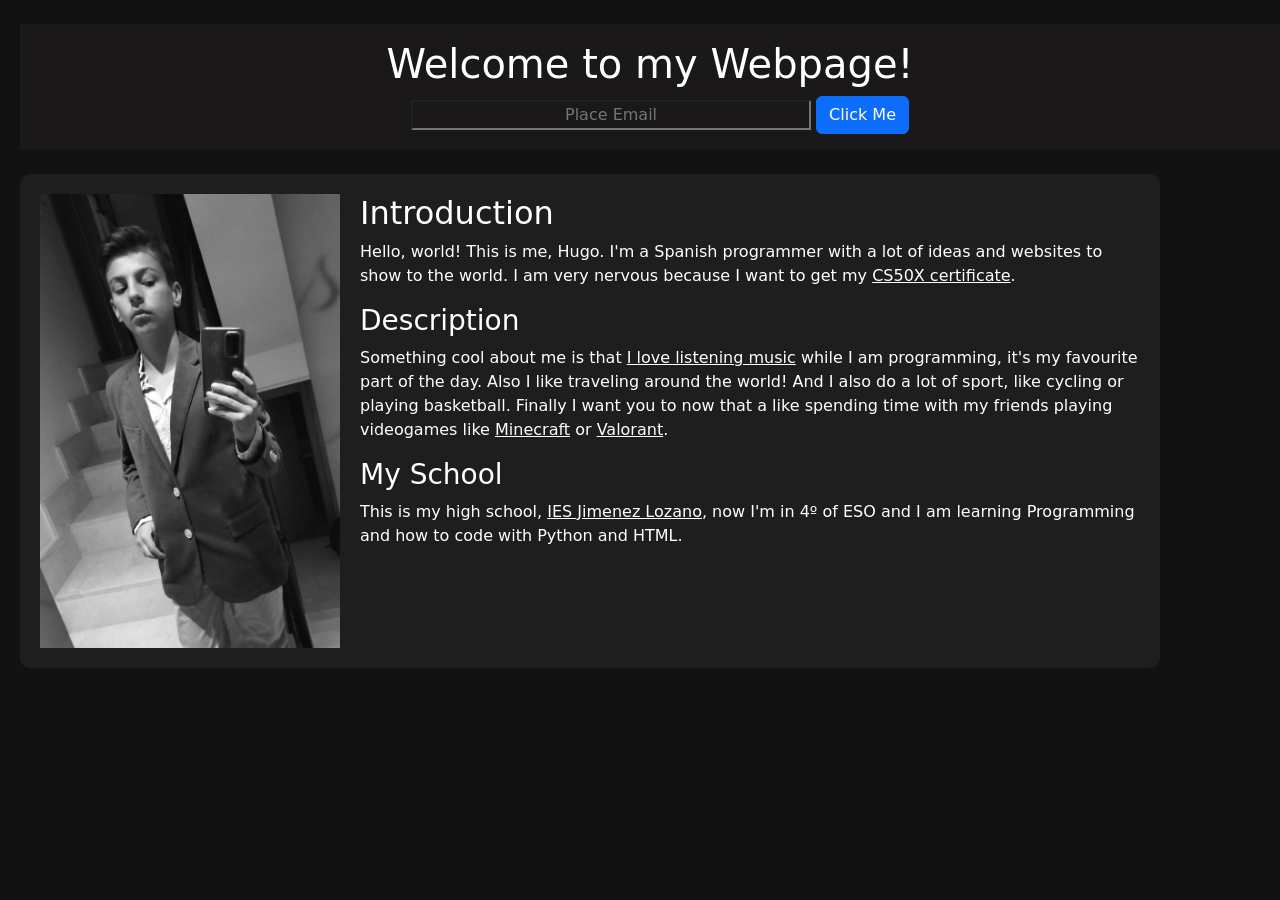
<file: index.html>
<!DOCTYPE html>
<html lang="en">
<head>
    <meta name="viewport" content="width=device-width, initial-scale=1.0">
    <link href="https://cdn.jsdelivr.net/npm/bootstrap@5.3.3/dist/css/bootstrap.min.css" rel="stylesheet">
    <script src="https://cdn.jsdelivr.net/npm/bootstrap@5.3.3/dist/js/bootstrap.bundle.min.js"></script>
    <link href="styles.css" rel="stylesheet">
    <title>My Webpage</title>
    <style>
        body {
            background-color: #121212;
            color: #ffffff;
        }

        .container {
            background-color: #1e1e1e;
            padding: 20px;
            border-radius: 10px;
        }

        a {
            color: #ffff;
        }

        .img-fluid {
            max-width: 100%;
            height: auto;
            filter: grayscale(100%);
        }

        .content-wrapper {
            display: flex;
            gap: 20px;
            align-items: flex-start;
            flex-wrap: wrap; /* Por si es en pantallas pequeñas */
        }

        .text-section {
            flex: 1;
        }

        .image-section {
            max-width: 300px;
        }
    </style>
</head>
<body>
    <div class="header text-center my-4">
        <h1>Welcome to my Webpage!</h1>
        <input type="text" placeholder="Place Email" autocomplete="off" pattern=".+@.+\.gmail.com" class="sas">
        <!-- Botón con evento onclick -->
        <button class="btn btn-primary" onclick="sayThanks()">Click Me</button>
    </div>

    <div class="container">
        <div class="content-wrapper">
            <div class="image-section">
                <img src="IMG-20250118-WA1546.jpg" alt="Foto personal" class="img-fluid">
            </div>
            <div class="text-section">
                <h2>Introduction</h2>
                <p>Hello, world! This is me, Hugo. I'm a Spanish programmer with a lot of ideas and websites to show to the world. I am very nervous because I want to get my <a href="https://cs50.harvard.edu/x/weeks/8"> CS50X certificate</a>.</p>
                <h3>Description</h3>
                <p>Something cool about me is that <a href="https://hugopw13.github.io/My-Webpage/music.html">I love listening music</a> while I am programming, it's my favourite part of the day. Also I like traveling around the world! And I also do a lot of sport, like cycling or playing basketball. Finally I want you to now that a like spending time with my friends playing videogames like <a href= "https://hugopw13.github.io/My-Webpage/minecraft.html">Minecraft</a> or <a href="https://hugopw13.github.io/My-Webpage/homepage/valorant.html">Valorant</a>.</p>
                <h3>My School</h3>
                <p>This is my high school, <a href="http://iesjimenezlozano.centros.educa.jcyl.es/sitio/index.cgi?wid_seccion=13&wid_item=50">IES Jimenez Lozano</a>, now I'm in 4º of ESO and I am learning Programming and how to code with Python and HTML.</p>
            </div>
        </div>
    </div>

    <!-- Script con la función -->
    <script>
        function sayThanks() {
            alert("Gracias por visitar mi página web 🙌");
        }
    </script>
</body>
</html>
</file>
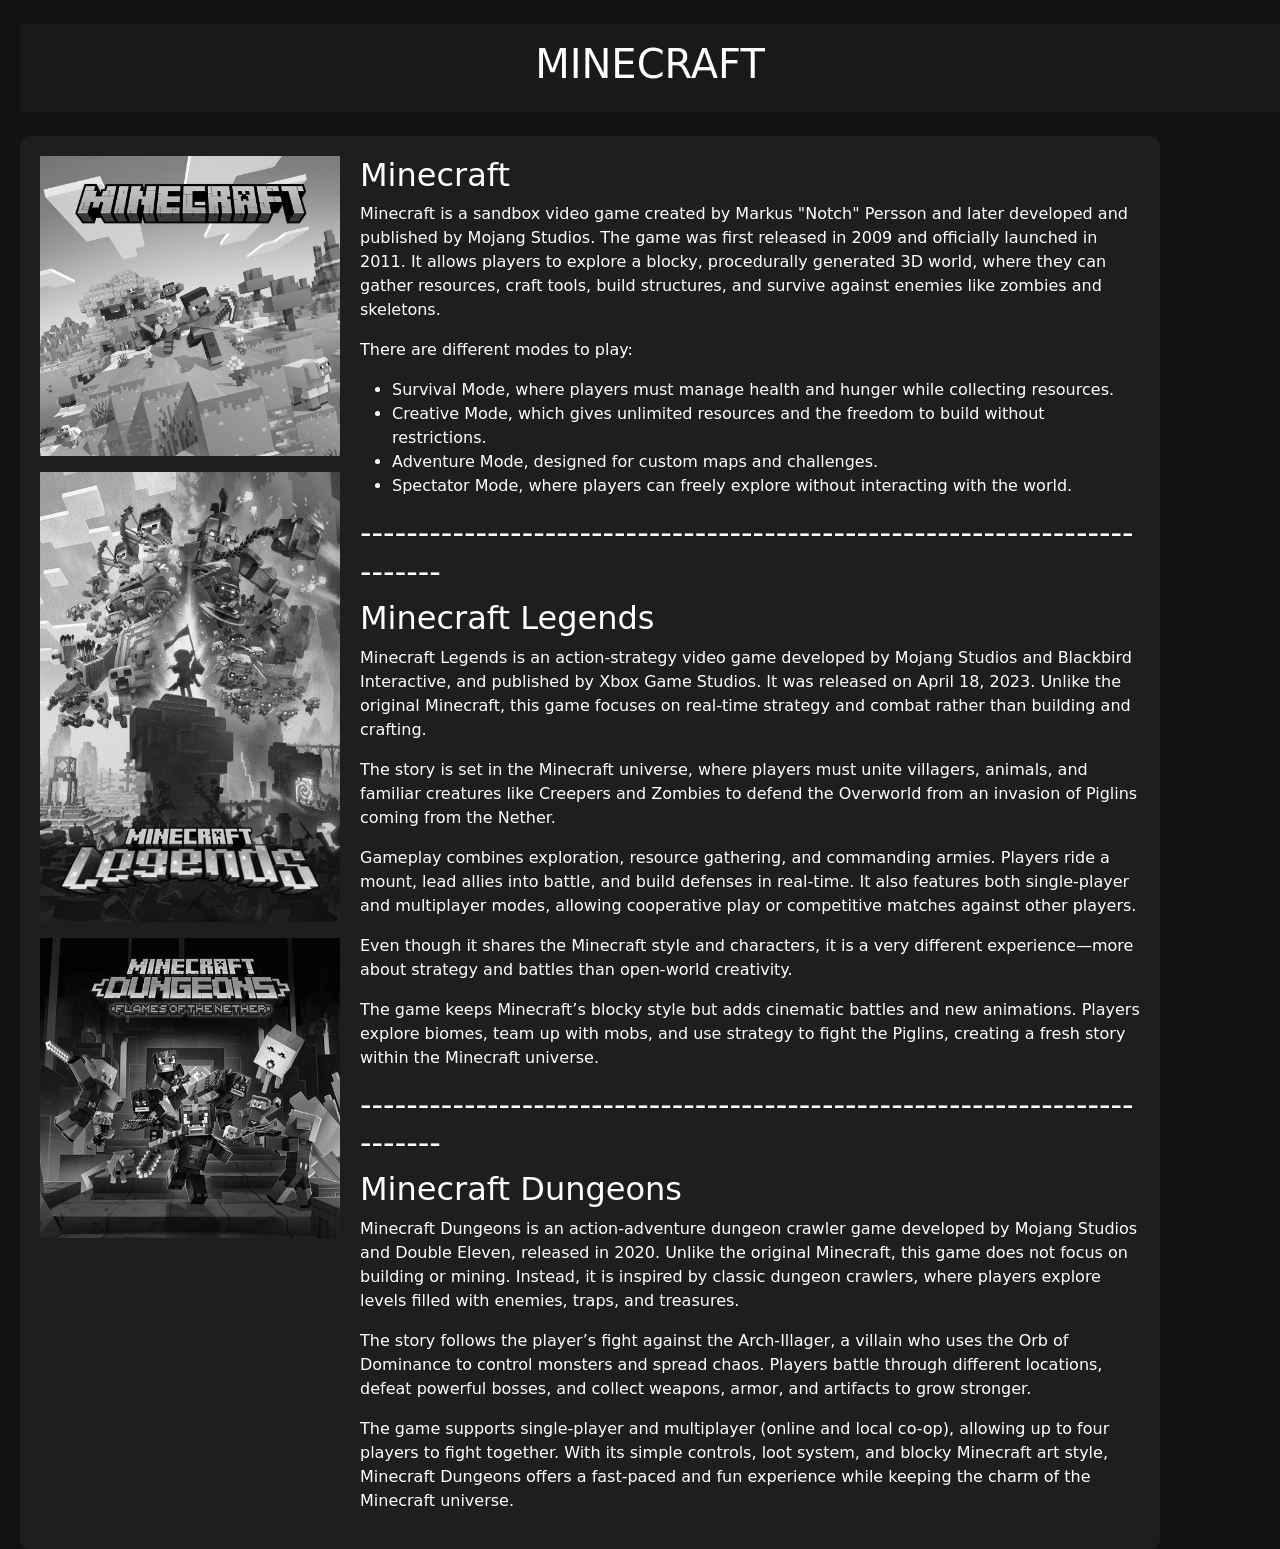
<file: minecraft.html>
<!DOCTYPE html>
<html lang="en">
<head>
    <meta name="viewport" content="width=device-width, initial-scale=1.0">
    <link href="https://cdn.jsdelivr.net/npm/bootstrap@5.3.3/dist/css/bootstrap.min.css" rel="stylesheet">
    <script src="https://cdn.jsdelivr.net/npm/bootstrap@5.3.3/dist/js/bootstrap.bundle.min.js"></script>
    <link href="styles.css" rel="stylesheet">
    <title>Minecraft</title>
    <style>
        body {
            background-color: #121212;
            color: #ffffff;
        }

        .container {
            background-color: #1e1e1e;
            padding: 20px;
            border-radius: 10px;
        }

        a {
            color: #ffff;
        }

        .img-fluid {
            max-width: 100%;
            height: auto;
            filter: grayscale(100%);
        }

        .content-wrapper {
            display: flex;
            gap: 20px;
            align-items: flex-start;
            flex-wrap: wrap; /* Por si es en pantallas pequeñas */
        }

        .text-section {
            flex: 1;
        }

        .image-section {
            max-width: 300px;
        }
    </style>
</head>
<body>
    <div class="header text-center my-4">
        <h1>MINECRAFT</h1>
    </div>

    <div class="container">
        <div class="content-wrapper">
            <div class="image-section">
                <a href="https://www.minecraft.net/es-es/about-minecraft"><img src="IMG_0216.jpg" alt="Foto personal" class="img-fluid"></a>
                <p></p>
                <a href="https://www.minecraft.net/es-es/about-legends"><img src="IMG_0218.JPG" alt="Foto personal" class="img-fluid"></a>
                <p></p>
                <a href="https://www.minecraft.net/es-es/about-dungeons"><img src="IMG_0217.JPG" alt="Foto personal" class="img-fluid"></a>

            </div>
            <div class="text-section">
                <h2>Minecraft</h2>
                <p>Minecraft is a sandbox video game created by Markus "Notch" Persson and later developed and published by Mojang Studios. The game was first released in 2009 and officially launched in 2011. It allows players to explore a blocky, procedurally generated 3D world, where they can gather resources, craft tools, build structures, and survive against enemies like zombies and skeletons.</p>
                <p>There are different modes to play:</p>
                <ul>
                    <li>Survival Mode, where players must manage health and hunger while collecting resources.</li>
                    <li>Creative Mode, which gives unlimited resources and the freedom to build without restrictions.</li>
                    <li>Adventure Mode, designed for custom maps and challenges.</li>
                    <li>Spectator Mode, where players can freely explore without interacting with the world.</li>
                </ul>
                <h2>--------------------------------------------------------------------------</h2>
                <h2>Minecraft Legends</h2>
                <p>Minecraft Legends is an action-strategy video game developed by Mojang Studios and Blackbird Interactive, and published by Xbox Game Studios. It was released on April 18, 2023. Unlike the original Minecraft, this game focuses on real-time strategy and combat rather than building and crafting.</p>
                <p>The story is set in the Minecraft universe, where players must unite villagers, animals, and familiar creatures like Creepers and Zombies to defend the Overworld from an invasion of Piglins coming from the Nether.</p>
                <p>Gameplay combines exploration, resource gathering, and commanding armies. Players ride a mount, lead allies into battle, and build defenses in real-time. It also features both single-player and multiplayer modes, allowing cooperative play or competitive matches against other players.</p>
                <p>Even though it shares the Minecraft style and characters, it is a very different experience—more about strategy and battles than open-world creativity.</p>
                <p>The game keeps Minecraft’s blocky style but adds cinematic battles and new animations. Players explore biomes, team up with mobs, and use strategy to fight the Piglins, creating a fresh story within the Minecraft universe.</p>
                <h2>--------------------------------------------------------------------------</h2>
                <h2>Minecraft Dungeons</h2>
                <p>Minecraft Dungeons is an action-adventure dungeon crawler game developed by Mojang Studios and Double Eleven, released in 2020. Unlike the original Minecraft, this game does not focus on building or mining. Instead, it is inspired by classic dungeon crawlers, where players explore levels filled with enemies, traps, and treasures.</p>
                <p>The story follows the player’s fight against the Arch-Illager, a villain who uses the Orb of Dominance to control monsters and spread chaos. Players battle through different locations, defeat powerful bosses, and collect weapons, armor, and artifacts to grow stronger.</p>
                <p>The game supports single-player and multiplayer (online and local co-op), allowing up to four players to fight together. With its simple controls, loot system, and blocky Minecraft art style, Minecraft Dungeons offers a fast-paced and fun experience while keeping the charm of the Minecraft universe.</p>
            </div>
        </div>
    </div>
</body>
</file>
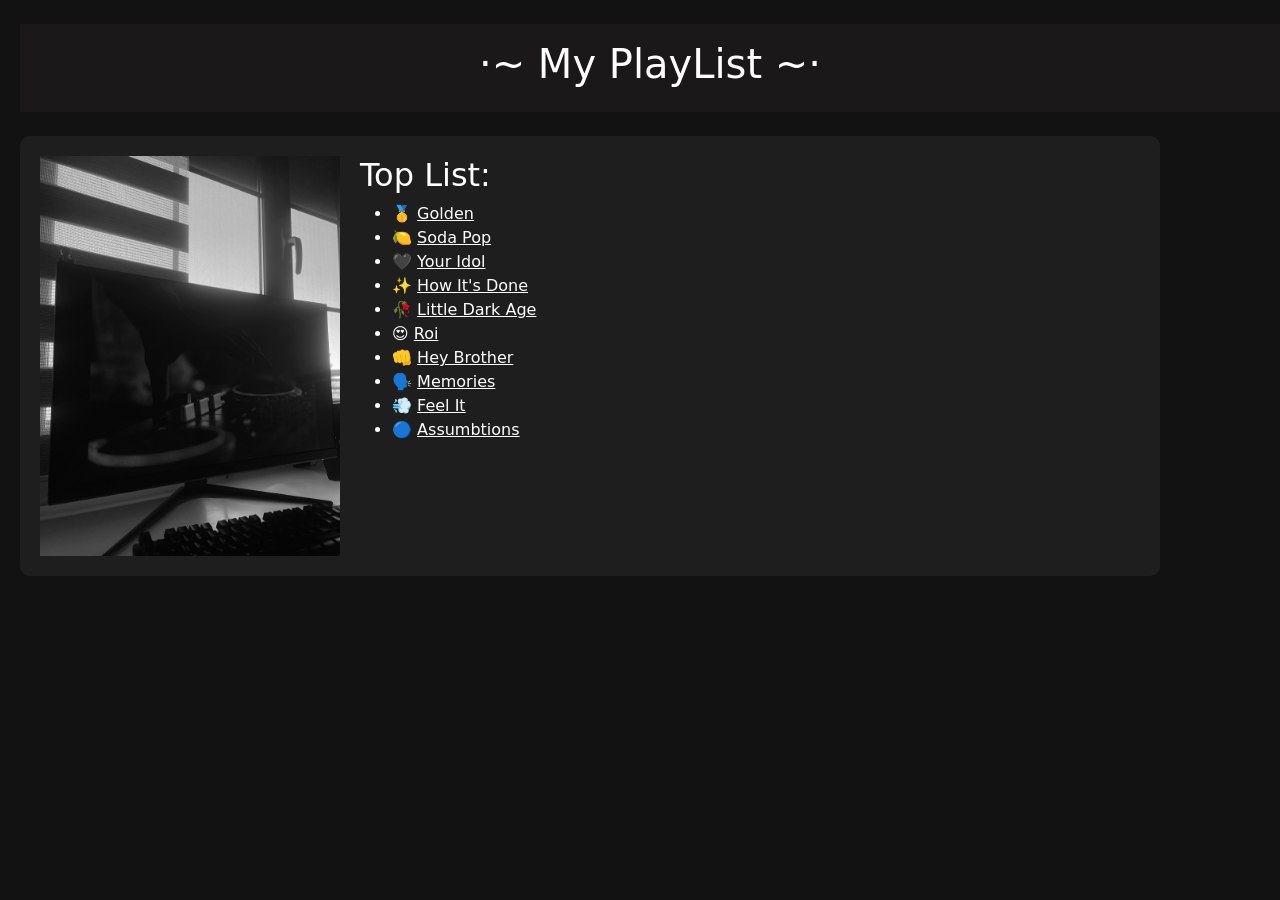
<file: music.html>
<!DOCTYPE html>
<html lang="en">
    <head>
        <meta name="viewport" content="width=device-width, initial-scale=1.0">
        <link href="https://cdn.jsdelivr.net/npm/bootstrap@5.3.3/dist/css/bootstrap.min.css" rel="stylesheet">
        <script src="https://cdn.jsdelivr.net/npm/bootstrap@5.3.3/dist/js/bootstrap.bundle.min.js"></script>
        <link href="styles.css" rel="stylesheet">
        <title>My Music</title>
        <style>
        body {
            background-color: #121212;
            color: #ffffff;
        }

        .container {
            background-color: #1e1e1e;
            padding: 20px;
            border-radius: 10px;
        }

        a {
            color: #ffff;
        }

        .img-fluid {
            max-width: 100%;
            height: auto;
            filter: grayscale(100%);
        }

        .content-wrapper {
            display: flex;
            gap: 20px;
            align-items: flex-start;
            flex-wrap: wrap; /* Por si es en pantallas pequeñas */
        }

        .text-section {
            flex: 1;
        }

        .image-section {
            max-width: 300px;
        }
    </style>
    </head>
    <body>
        <div class="header text-center my-4">
            <h1>·~ My PlayList ~·</h1>
        </div>
        <div class="container">
            <div class="content-wrapper">
                <div class="image-section">
                    <img src="IMG_0214.jpg" alt="Foto personal" class="img-fluid">
                </div>
                <div class="text-section">
                    <h2>Top List:</h2>
                    <ul>
                        <li>🥇 <a href="https://music.youtube.com/watch?v=9_bTl2vvYQg&feature=shared">Golden</a></li>
                        <li>🍋 <a href="https://music.youtube.com/watch?v=4_7jmB9XvA8&feature=shared">Soda Pop</a></li>
                        <li>🖤 <a href="https://music.youtube.com/watch?v=Ytmcwjf2amw&feature=shared">Your Idol</a></li>
                        <li>✨ <a href="https://music.youtube.com/watch?v=6zXNNPS7sPo&feature=shared">How It's Done</a></li>
                        <li>🥀 <a href="https://music.youtube.com/watch?v=ETEg-SB01QY&feature=shared">Little Dark Age</a></li>
                        <li>😍 <a href="https://music.youtube.com/watch?v=U64Y624lw4s&feature=shared">Roi</a></li>
                        <li>👊 <a href="https://music.youtube.com/watch?v=YxIiPLVR6NA&feature=shared">Hey Brother</a></li>
                        <li>🗣 <a href="https://music.youtube.com/watch?v=O_d3DXVb430&feature=shared">Memories</a></li>
                        <li>💨 <a href="https://music.youtube.com/watch?v=vZi8ET9k11g&feature=shared">Feel It</a></li>
                        <li>🔵 <a href="https://music.youtube.com/watch?v=f_uY2VWnKrk&feature=shared">Assumbtions</a></li>
                    </ul>
                </div>
            </div>
        </div>
    </body>


</html>
</file>
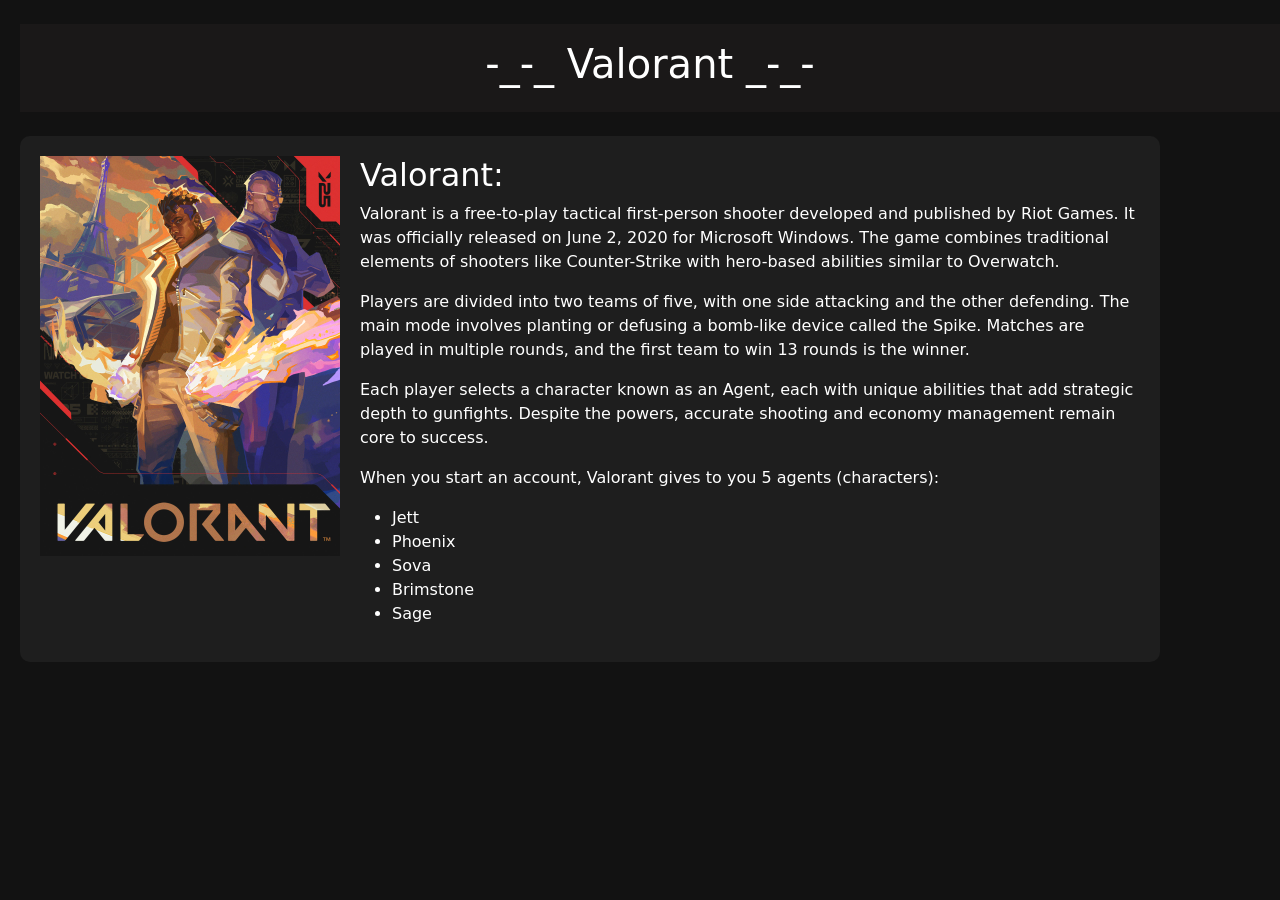
<file: valorant.html>
<!DOCTYPE html>
<html lang="en">
<head>
    <meta name="viewport" content="width=device-width, initial-scale=1.0">
    <link href="https://cdn.jsdelivr.net/npm/bootstrap@5.3.3/dist/css/bootstrap.min.css" rel="stylesheet">
    <script src="https://cdn.jsdelivr.net/npm/bootstrap@5.3.3/dist/js/bootstrap.bundle.min.js"></script>
    <link href="styles.css" rel="stylesheet">
    <title>Valorant</title>
    <style>
        body {
            background-color: #121212;
            color: #ffffff;
        }

        .container {
            background-color: #1e1e1e;
            padding: 20px;
            border-radius: 10px;
        }

        a {
            color: #ffff;
        }

        .img-fluid {
            max-width: 100%;
            height: auto;
        }

        .content-wrapper {
            display: flex;
            gap: 20px;
            align-items: flex-start;
            flex-wrap: wrap; /* Por si es en pantallas pequeñas */
        }

        .text-section {
            flex: 1;
        }

        .image-section {
            max-width: 300px;
        }
    </style>
</head>
<body>
    <div class="header text-center my-4">
        <h1>-_-_ Valorant _-_-</h1>
    </div>
    <div class="container">
        <div class="content-wrapper">
            <div class="image-section">
                <img src="IMG_0219.JPG" alt="Foto personal" class="img-fluid">
            </div>
            <div class="text-section">
                <h2>Valorant:</h2>
                <p>Valorant is a free-to-play tactical first-person shooter developed and published by Riot Games. It was officially released on June 2, 2020 for Microsoft Windows. The game combines traditional elements of shooters like Counter-Strike with hero-based abilities similar to Overwatch.</p>
                <p>Players are divided into two teams of five, with one side attacking and the other defending. The main mode involves planting or defusing a bomb-like device called the Spike. Matches are played in multiple rounds, and the first team to win 13 rounds is the winner.</p>
                <p>Each player selects a character known as an Agent, each with unique abilities that add strategic depth to gunfights. Despite the powers, accurate shooting and economy management remain core to success.</p>
                <p>When you start an account, Valorant gives to you 5 agents (characters):</p>
                <ul>
                    <li>Jett</li>
                    <li>Phoenix</li>
                    <li>Sova</li>
                    <li>Brimstone</li>
                    <li>Sage</li>
                </ul>
            </div>
        </div>
    </div>
</body>
</html>
</file>
<file: styles.css>
.jo {
    background-color: #292525;
    color: #fff;
    margin-bottom: 2rem;
    padding: 2rem 2rem;
}

.header {
    margin-left: 20px;
    margin-right: auto;
    padding-left: 1px;
    padding-right: 1px;
    background-color: #1A1818;
    color: #fff;
    margin-bottom: 1rem;
    padding: 1rem 1rem;
    }
.container {
    margin-left: 20px;
    margin-right: auto;
    padding-left: 1px;
    padding-right: 1px;
}

.sas {
    margin-left: 20px;
    margin-right: auto;
    padding-left: 1px;
    padding-right: 1px;
    background-color: #1A1818;
    width:400px;
    text-align: center;
}

button, input[type="submit"] {
    background-color: #7D7878;
    border: 1px solid transparent;
    border-radius: 0.25rem;
    font-size: 0.95rem;
    font-weight: 400;
    line-height: 1.5;
    padding: 0.375rem 0.75rem;
    text-align: center;
    transition: color 0.15s ease-in-out, background-color 0.15s ease-in-out, border-color 0.15s ease-in-out, box-shadow 0.15s ease-in-out;
    vertical-align: middle;
}
</file>
